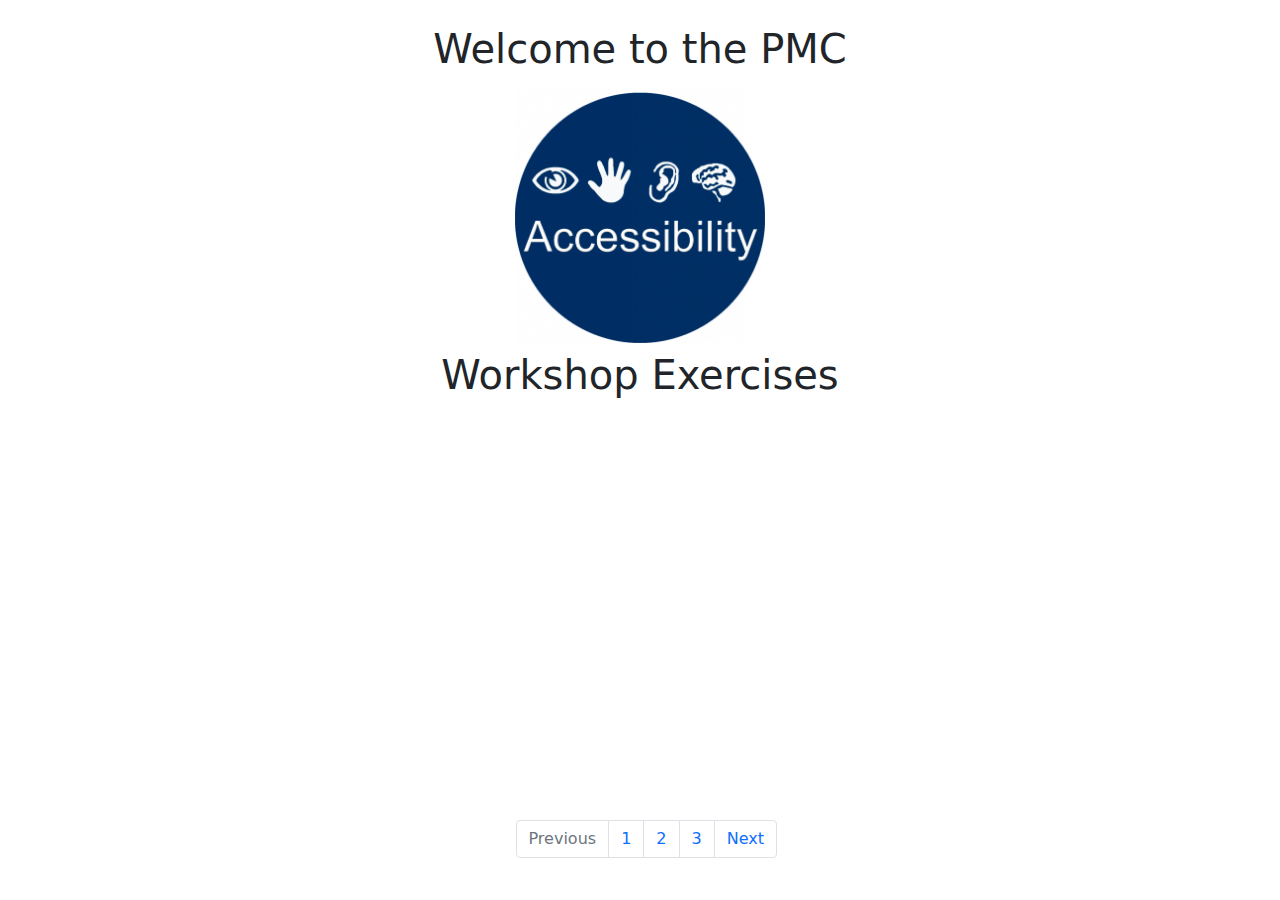
<file: index.html>
<!doctype html>
<html lang="en">
  <head>
    <meta charset="utf-8">
    <meta name="viewport" content="width=device-width, initial-scale=1">
    <link href="css/bootstrap.min.css" rel="stylesheet">
    <link href="css/main.css" rel="stylesheet">
    <title>PMC Accessibility Workshop 2022 - Main Page</title>
  </head>
  <body class="d-flex flex-column h-100 min-vh-100 justify-content-center">
    <main>
        <div class="container">
          <div class="row">
            <div class="col align-self-center">
              <center>
              <h1>Welcome to the PMC</h1>
              <img src="img/accessibility_logo.png" width="250" class="my-2"/>
              <h1>Workshop Exercises</h1>
            </center>
            </div>
          </div>
        </div>
    </main>
    <footer class="footer mt-auto py-3 bg-white">
        <div class="container">
          <center>
            <nav aria-label="Page navigation">
                <ul class="pagination">
                  <li class="page-item disabled"><a class="page-link" href="#">Previous</a></li>
                  <li class="page-item"><a class="page-link" href="accessibility-workshop-exercise-1.html">1</a></li>
                  <li class="page-item"><a class="page-link" href="accessibility-workshop-exercise-2.html">2</a></li>
                  <li class="page-item"><a class="page-link" href="accessibility-workshop-exercise-3.html">3</a></li>
                  <li class="page-item"><a class="page-link" href="accessibility-workshop-exercise-1.html">Next</a></li>
                </ul>
            </nav>
          </center>
        </div>
    </footer>
    <script src="js/bootstrap.bundle.min.js"></script>
  </body>
</html>
</file>
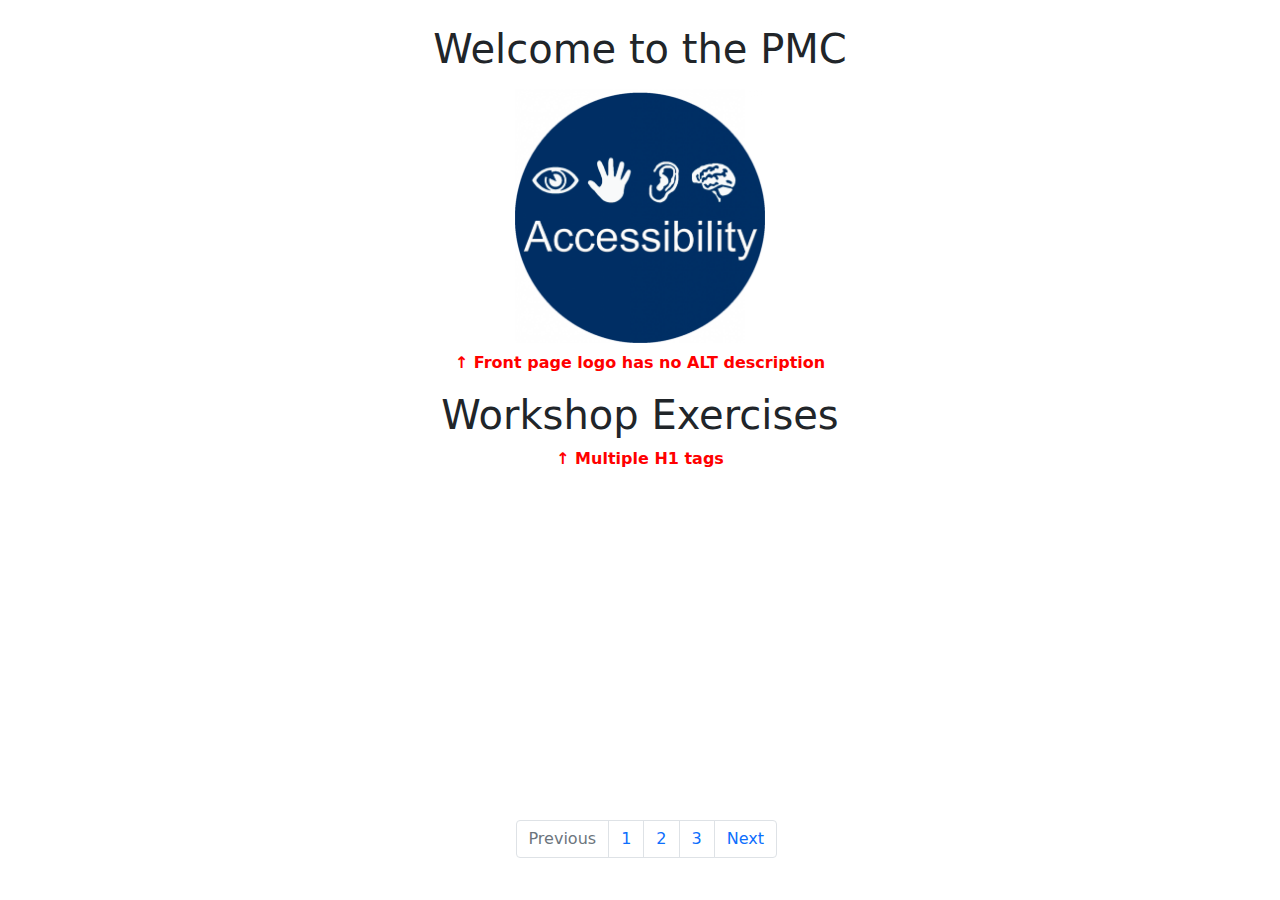
<file: solution/index.html>
<!doctype html>
<html lang="en">
  <head>
    <meta charset="utf-8">
    <meta name="viewport" content="width=device-width, initial-scale=1">
    <link href="../css/bootstrap.min.css" rel="stylesheet">
    <link href="../css/main.css" rel="stylesheet">
    <title>PMC Accessibility Workshop 2022 - Main Page</title>
  </head>
  <body class="d-flex flex-column h-100 min-vh-100 justify-content-center">
    <main>
        <div class="container">
          <div class="row">
            <div class="col align-self-center">
              <center>
              <h1>Welcome to the PMC</h1>
              <img src="../img/accessibility_logo.png" width="250" class="my-2" />
              <p class="solution">&uarr; Front page logo has no ALT description</p>
              <h1>Workshop Exercises</h1>
              <p class="solution">&uarr; Multiple H1 tags</p>
            </center>
            </div>
          </div>
        </div>
    </main>
    <footer class="footer mt-auto py-3 bg-white">
        <div class="container">
          <center>
            <nav aria-label="Page navigation">
                <ul class="pagination">
                  <li class="page-item disabled"><a class="page-link" href="#">Previous</a></li>
                  <li class="page-item"><a class="page-link" href="accessibility-workshop-exercise-1.html">1</a></li>
                  <li class="page-item"><a class="page-link" href="accessibility-workshop-exercise-2.html">2</a></li>
                  <li class="page-item"><a class="page-link" href="accessibility-workshop-exercise-3.html">3</a></li>
                  <li class="page-item"><a class="page-link" href="accessibility-workshop-exercise-1.html">Next</a></li>
                </ul>
            </nav>
          </center>
        </div>
    </footer>
    <script src="../js/bootstrap.bundle.min.js"></script>
  </body>
</html>
</file>
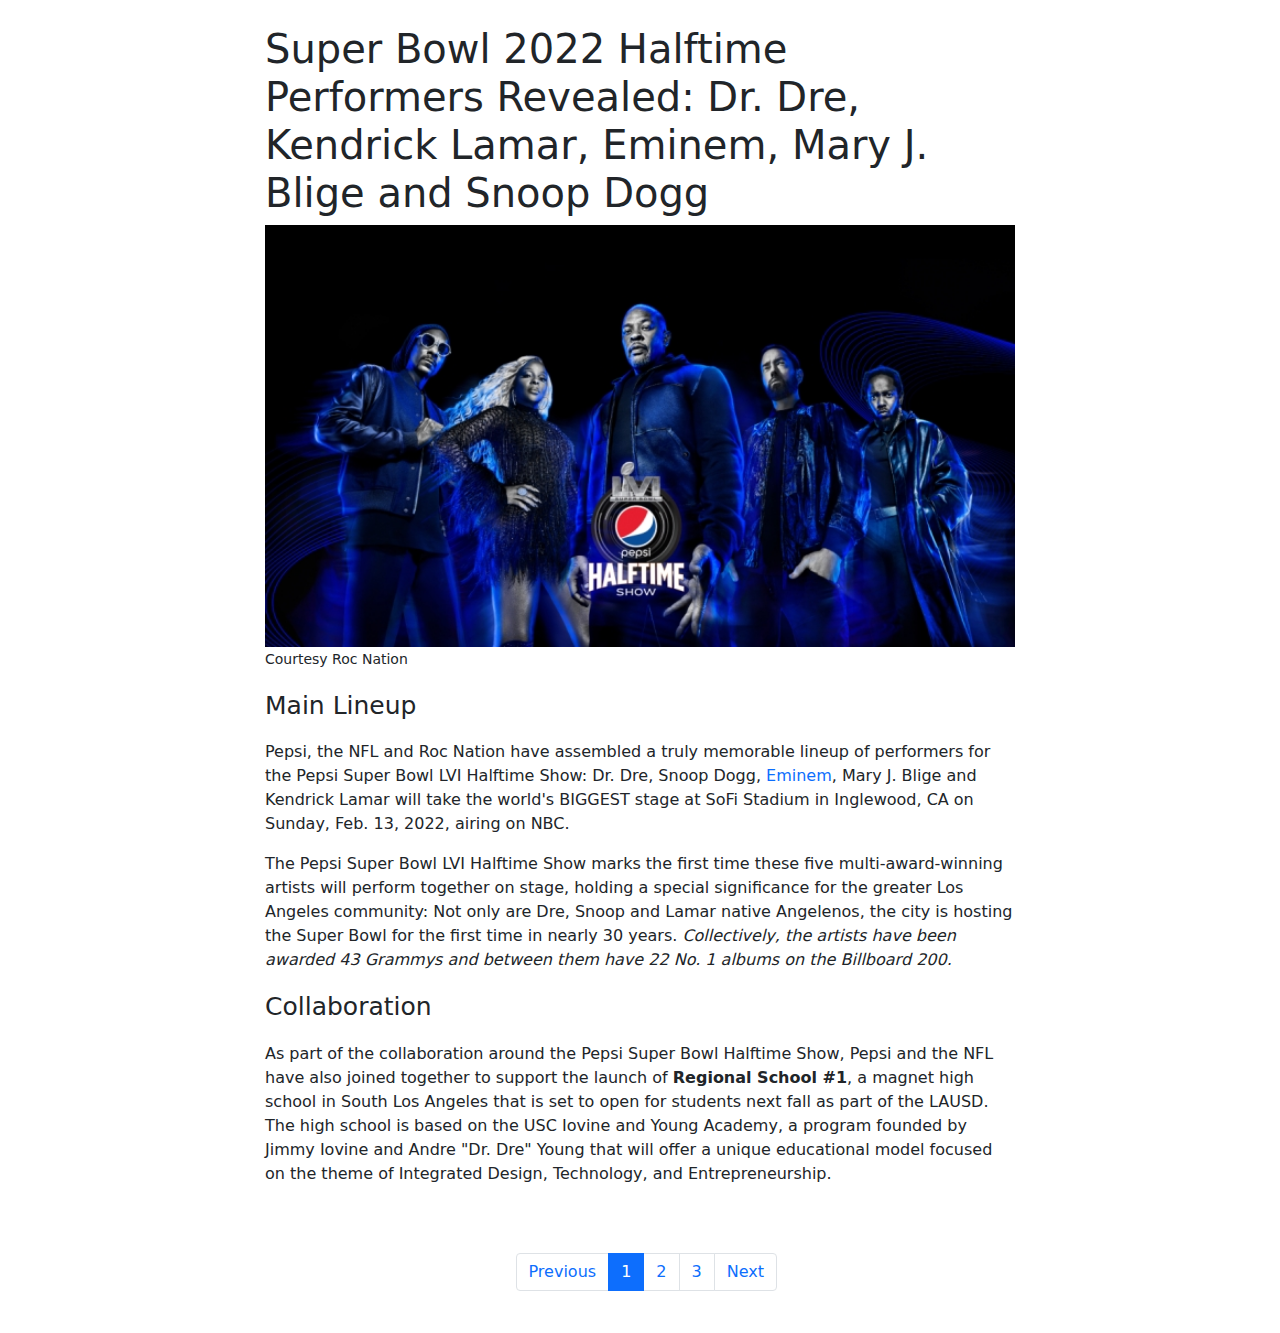
<file: accessibility-workshop-exercise-1.html>
<!doctype html>
<html lang="en">
  <head>
    <meta charset="utf-8">
    <meta name="viewport" content="width=device-width, initial-scale=1">
    <link href="css/bootstrap.min.css" rel="stylesheet">
    <link href="css/main.css" rel="stylesheet">
    <title>PMC Accessibility Workshop 2022 - Exercise 1</title>
  </head>
  <body class="d-flex flex-column h-100  min-vh-100 justify-content-center">
    <main class="flex-shrink-0">
      <div class="article container">
        <div class="row">
          <h1>Super Bowl 2022 Halftime Performers Revealed: Dr. Dre, Kendrick Lamar, Eminem, Mary J. Blige and Snoop Dogg</h1>
          <img src="img/SBHTS-2022.jpg" alt="SBHTS-2022.jpg" aria-labelledby="caption"/>
          <p id="caption"><small>Courtesy Roc Nation</small></p>
          <p class="heading">Main Lineup</p>
          <p>Pepsi, the NFL and Roc Nation have assembled a truly memorable lineup of performers for the Pepsi Super Bowl LVI Halftime Show: Dr. Dre, Snoop Dogg, <a href="https://www.eminem.com/" target="_blank">Eminem</a>, Mary J. Blige and Kendrick Lamar will take the world's BIGGEST stage at SoFi Stadium in Inglewood, CA on Sunday, Feb. 13, 2022, airing on NBC.</p>
          <p>The Pepsi Super Bowl LVI Halftime Show marks the first time these five multi-award-winning artists will perform together on stage, holding a special significance for the greater Los Angeles community: Not only are Dre, Snoop and Lamar native Angelenos, the city is hosting the Super Bowl for the first time in nearly 30 years. <i>Collectively, the artists have been awarded 43 Grammys and between them have 22 No. 1 albums on the Billboard 200.</i></p>
          <p class="heading">Collaboration</p>
          <p>As part of the collaboration around the Pepsi Super Bowl Halftime Show, Pepsi and the NFL have also joined together to support the launch of <b>Regional School #1</b>, a magnet high school in South Los Angeles that is set to open for students next fall as part of the LAUSD. The high school is based on the USC Iovine and Young Academy, a program founded by Jimmy Iovine and Andre "Dr. Dre" Young that will offer a unique educational model focused on the theme of Integrated Design, Technology, and Entrepreneurship.</p>
        </div>
      </div>
    </main>
    <footer class="footer mt-auto py-3 bg-white">
        <div class="container">
          <center>
            <nav aria-label="Page navigation">
                <ul class="pagination">
                  <li class="page-item"><a class="page-link" href="index.html">Previous</a></li>
                  <li class="page-item active"><a class="page-link" href="accessibility-workshop-exercise-1.html" aria-current="page">1</a></li>
                  <li class="page-item"><a class="page-link" href="accessibility-workshop-exercise-2.html">2</a></li>
                  <li class="page-item"><a class="page-link" href="accessibility-workshop-exercise-3.html">3</a></li>
                  <li class="page-item"><a class="page-link" href="accessibility-workshop-exercise-2.html">Next</a></li>
                </ul>
            </nav>
          </center>
        </div>
    </footer>
    <script src="js/bootstrap.bundle.min.js"></script>
  </body>
</html>
</file>
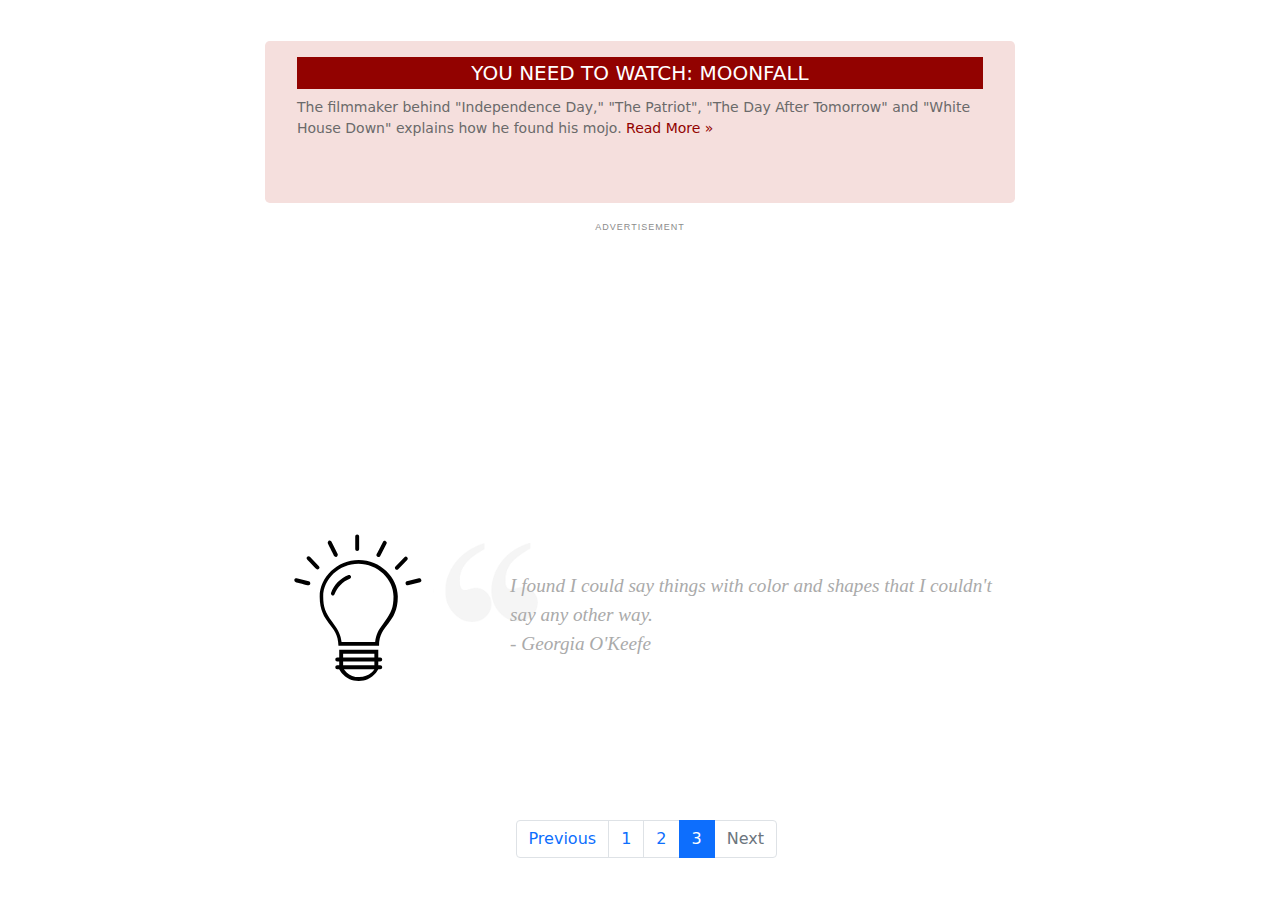
<file: accessibility-workshop-exercise-3.html>
<!doctype html>
<html lang="en">
  <head>
    <meta charset="utf-8">
    <meta name="viewport" content="width=device-width, initial-scale=1">
    <link href="css/bootstrap.min.css" rel="stylesheet">
    <link href="css/main.css" rel="stylesheet">
    <title>PMC Accessibility Workshop 2022 - Exercise 3</title>
  </head>
  <body class="d-flex flex-column h-100  min-vh-100">
    <main class="flex-shrink-0">
        <div class="container justify-content-center">
          <div class="jumbotron mt-3">
            <h1>You Need to Watch: Moonfall</h1>
            <p>The filmmaker behind "Independence Day," "The Patriot", "The Day After Tomorrow" and "White House Down" explains how he found his mojo. <a href="">Read More &raquo;</a></p>
          </div>
        </div>
        <div class="d-flex flex-row justify-content-center">
          <div>
            <div id="gpt-slot-1" class="ad">
              <iframe src="https://serene-bhabha-204986.netlify.app/" frameBorder="0" scrolling="no" style="width:300px;height:250px;overflow:hidden;"></iframe>
            </div>
          </div>
        </div>
        <div class="container">
          <div class="d-flex flex-row">
            <div class="w-25">
              <svg role="img" version="1.1" xmlns="http://www.w3.org/2000/svg" xmlns:xlink="http://www.w3.org/1999/xlink" x="0px" y="0px" viewBox="0 0 48 48" xml:space="preserve">
              <path d="M19,39v-1h-0.5c-0.3,0-0.5-0.2-0.5-0.5s0.2-0.5,0.5-0.5H19v-2h10v2h0.5c0.3,0,0.5,0.2,0.5,0.5S29.8,38,29.5,38H29v1h0.5
                  c0.3,0,0.5,0.2,0.5,0.5S29.8,40,29.5,40H29c0,0-1.4,3-5,3s-5-3-5-3h-0.5c-0.3,0-0.5-0.2-0.5-0.5s0.2-0.5,0.5-0.5H19z M20,39h8v-1h-8
                  V39z M20.2,40c0.2,0.3,0.4,0.5,0.7,0.8c0.8,0.8,1.9,1.2,3.2,1.2s2.3-0.5,3.2-1.2c0.3-0.2,0.5-0.5,0.7-0.8H20.2L20.2,40z M20,37h8v-1
                  h-8V37z M16.1,7.8c-0.1-0.2,0-0.5,0.2-0.7c0.2-0.1,0.5,0,0.7,0.2l1.6,3.2c0.1,0.2,0,0.5-0.2,0.7c-0.2,0.1-0.5,0-0.7-0.2
                  C17.7,11,16.1,7.8,16.1,7.8z M30.2,7.4c0.1-0.2,0.4-0.4,0.7-0.2c0.2,0.1,0.4,0.4,0.2,0.7L29.5,11c-0.1,0.2-0.4,0.4-0.7,0.2
                  c-0.2-0.1-0.4-0.4-0.2-0.7C28.6,10.6,30.2,7.4,30.2,7.4z M23.1,6c0-0.3,0.2-0.5,0.5-0.5s0.5,0.2,0.5,0.5v3.2c0,0.3-0.2,0.5-0.5,0.5
                  s-0.5-0.2-0.5-0.5V6z M10.8,11.9c-0.2-0.2-0.2-0.5,0-0.7c0.2-0.2,0.5-0.2,0.7,0l2.3,2.4c0.2,0.2,0.2,0.5,0,0.7
                  c-0.2,0.2-0.5,0.2-0.7,0C13.1,14.3,10.8,11.9,10.8,11.9z M7.9,17.7c-0.3-0.1-0.4-0.3-0.4-0.6c0.1-0.3,0.3-0.4,0.6-0.4c0,0,0,0,0,0
                  l3.1,0.8c0.3,0.1,0.4,0.3,0.4,0.6c-0.1,0.3-0.3,0.4-0.6,0.4c0,0,0,0,0,0C11,18.5,7.9,17.7,7.9,17.7z M39.7,17.7l-3.1,0.8
                  c-0.3,0.1-0.5-0.1-0.6-0.4c-0.1-0.3,0.1-0.5,0.3-0.6l3.1-0.8c0.3-0.1,0.5,0.1,0.6,0.4C40.1,17.4,40,17.6,39.7,17.7z M35.7,11.3
                  c0.2-0.2,0.5-0.2,0.7,0c0.2,0.2,0.2,0.5,0,0.7c0,0,0,0,0,0l-2.3,2.4c-0.2,0.2-0.5,0.2-0.7,0c-0.2-0.2-0.2-0.5,0-0.7c0,0,0,0,0,0
                  L35.7,11.3z M18.8,34c0-5.5-4.8-5.5-4.8-12.6c0-5,4.5-9.4,10-9.4s10,4.4,10,9.4c0,7.1-4.8,7.1-4.8,12.6H18.8z M28.2,33
                  c0.2-1.8,0.8-3,2.1-4.7l0.4-0.6c1.6-2.1,2.2-3.5,2.2-6.3c0-4.5-4.1-8.4-9-8.4s-9,3.9-9,8.4c0,2.7,0.6,4.2,2.2,6.3l0.4,0.6
                  c1.3,1.7,1.9,3,2.1,4.7C19.8,33,28.2,33,28.2,33z M21.4,15.9c0.3-0.1,0.5,0.1,0.6,0.3c0.1,0.2,0,0.5-0.3,0.6c-1.8,0.7-3.2,2.2-3.9,4
                  c-0.1,0.3-0.4,0.4-0.6,0.3c-0.2-0.1-0.4-0.4-0.3-0.6C17.6,18.4,19.3,16.7,21.4,15.9z"/>
              </svg>
            </div>
            <div class="w-75">
              <img src="img/blockquote.png" class="blockquote-icon"/>
              <blockquote>I found I could say things with color and shapes that I couldn't say any other way.<br/>- Georgia O'Keefe</blockquote>
            </div>
          </div>
        </div>
    </main>
    <footer class="footer mt-auto py-3 bg-white">
        <div class="container">
            <center>
            <nav aria-label="Page navigation">
                <ul class="pagination">
                  <li class="page-item"><a class="page-link" href="accessibility-workshop-exercise-2.html">Previous</a></li>
                  <li class="page-item"><a class="page-link" href="accessibility-workshop-exercise-1.html">1</a></li>
                  <li class="page-item"><a class="page-link" href="accessibility-workshop-exercise-2.html" aria-current="page">2</a></li>
                  <li class="page-item active"><a class="page-link" href="accessibility-workshop-exercise-3.html">3</a></li>
                  <li class="page-item disabled"><a class="page-link" href="#">Next</a></li>
                </ul>
            </nav>
        </center>
        </div>
    </footer>
    <script src="js/bootstrap.bundle.min.js"></script>
  </body>
</html>
</file>
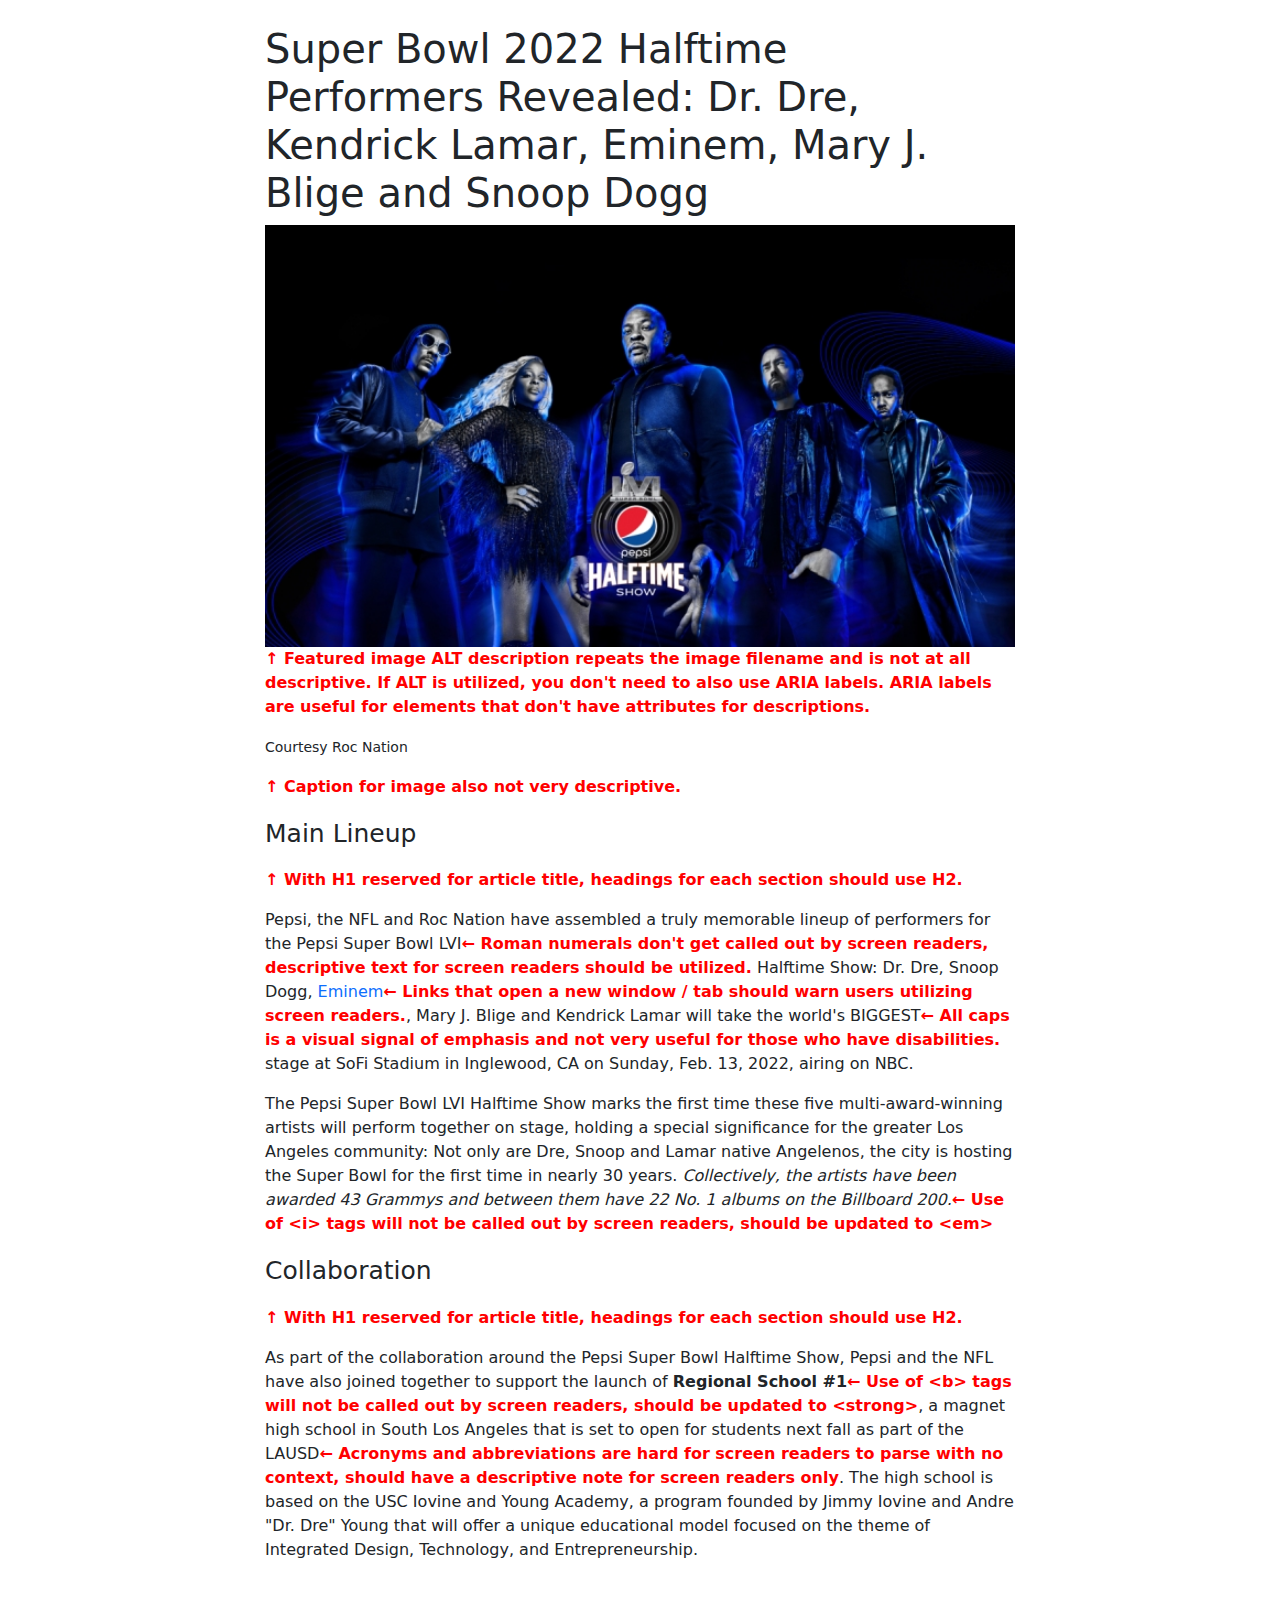
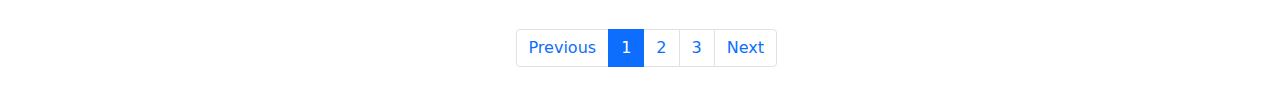
<file: solution/accessibility-workshop-exercise-1.html>
<!doctype html>
<html lang="en">
  <head>
    <meta charset="utf-8">
    <meta name="viewport" content="width=device-width, initial-scale=1">
    <link href="../css/bootstrap.min.css" rel="stylesheet">
    <link href="../css/main.css" rel="stylesheet">
    <title>PMC Accessibility Workshop 2022 - Exercise 1</title>
  </head>
  <body class="d-flex flex-column h-100  min-vh-100 justify-content-center">
    <main class="flex-shrink-0">
      <div class="article container">
        <div class="row">
          <h1>Super Bowl 2022 Halftime Performers Revealed: Dr. Dre, Kendrick Lamar, Eminem, Mary J. Blige and Snoop Dogg</h1>
          <img src="../img/SBHTS-2022.jpg" alt="SBHTS-2022.jpg" aria-labelledby="caption"/>
          <p class="solution">&uarr; Featured image ALT description repeats the image filename and is not at all descriptive. If ALT is utilized, you don't need to also use ARIA labels. ARIA labels are useful for elements that don't have attributes for descriptions.</p>
          <p id="caption"><small>Courtesy Roc Nation</small></p>
          <p class="solution">&uarr; Caption for image also not very descriptive.</p>
          <p class="heading">Main Lineup</p>
          <p class="solution">&uarr; With H1 reserved for article title, headings for each section should use H2.</p>
          <p>Pepsi, the NFL and Roc Nation have assembled a truly memorable lineup of performers for the Pepsi Super Bowl LVI<span class="solution">&larr; Roman numerals don't get called out by screen readers, descriptive text for screen readers should be utilized.</span> Halftime Show: Dr. Dre, Snoop Dogg, <a href="https://www.eminem.com/" target="_blank">Eminem</a><span class="solution">&larr; Links that open a new window / tab should warn users utilizing screen readers.</span>, Mary J. Blige and Kendrick Lamar will take the world's BIGGEST<span class="solution">&larr; All caps is a visual signal of emphasis and not very useful for those who have disabilities.</span> stage at SoFi Stadium in Inglewood, CA on Sunday, Feb. 13, 2022, airing on NBC.</p>
          <p>The Pepsi Super Bowl LVI Halftime Show marks the first time these five multi-award-winning artists will perform together on stage, holding a special significance for the greater Los Angeles community: Not only are Dre, Snoop and Lamar native Angelenos, the city is hosting the Super Bowl for the first time in nearly 30 years. <i>Collectively, the artists have been awarded 43 Grammys and between them have 22 No. 1 albums on the Billboard 200.</i><span class="solution">&larr; Use of &lt;i&gt; tags will not be called out by screen readers, should be updated to &lt;em&gt;</span></p>
          <p class="heading">Collaboration</p>
          <p class="solution">&uarr; With H1 reserved for article title, headings for each section should use H2.</p>
          <p>As part of the collaboration around the Pepsi Super Bowl Halftime Show, Pepsi and the NFL have also joined together to support the launch of <b>Regional School #1</b><span class="solution">&larr; Use of &lt;b&gt; tags will not be called out by screen readers, should be updated to &lt;strong&gt;</span>, a magnet high school in South Los Angeles that is set to open for students next fall as part of the LAUSD<span class="solution">&larr; Acronyms and abbreviations are hard for screen readers to parse with no context, should have a descriptive note for screen readers only</span>. The high school is based on the USC Iovine and Young Academy, a program founded by Jimmy Iovine and Andre "Dr. Dre" Young that will offer a unique educational model focused on the theme of Integrated Design, Technology, and Entrepreneurship.</p>
        </div>
      </div>
    </main>
    <footer class="footer mt-auto py-3 bg-white">
        <div class="container">
          <center>
            <nav aria-label="Page navigation">
                <ul class="pagination">
                  <li class="page-item"><a class="page-link" href="index.html">Previous</a></li>
                  <li class="page-item active"><a class="page-link" href="accessibility-workshop-exercise-1.html" aria-current="page">1</a></li>
                  <li class="page-item"><a class="page-link" href="accessibility-workshop-exercise-2.html">2</a></li>
                  <li class="page-item"><a class="page-link" href="accessibility-workshop-exercise-3.html">3</a></li>
                  <li class="page-item"><a class="page-link" href="accessibility-workshop-exercise-2.html">Next</a></li>
                </ul>
            </nav>
          </center>
        </div>
    </footer>
    <script src="../js/bootstrap.bundle.min.js"></script>
  </body>
</html>
</file>
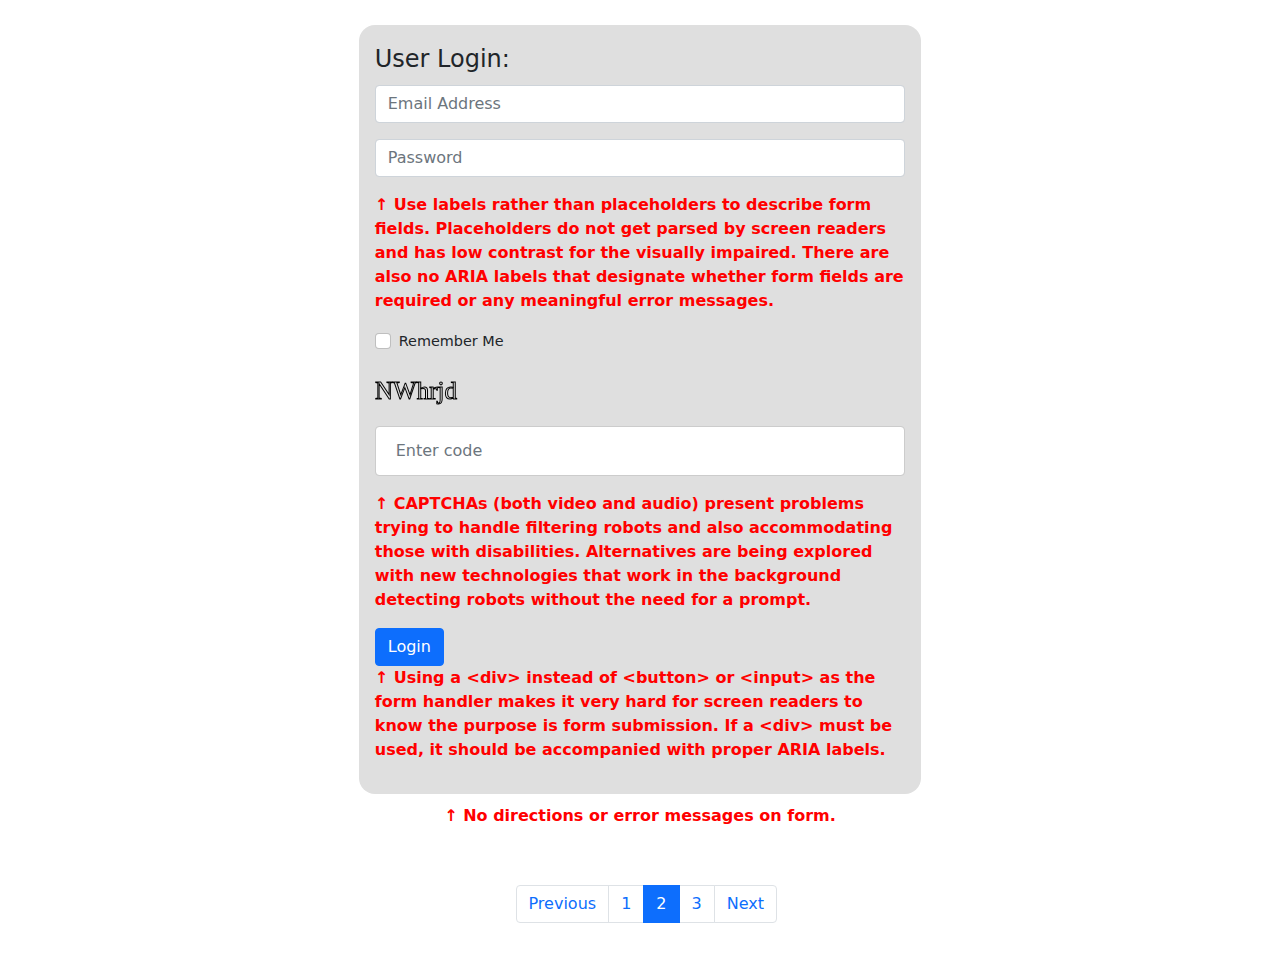
<file: solution/accessibility-workshop-exercise-2.html>
<!doctype html>
<html lang="en">
  <head>
    <meta charset="utf-8">
    <meta name="viewport" content="width=device-width, initial-scale=1">
    <link href="../css/bootstrap.min.css" rel="stylesheet">
    <link href="../css/main.css" rel="stylesheet">
    <link href="../css/captcha.css" rel="stylesheet">
    <title>PMC Accessibility Workshop 2022 - Exercise 2</title>
  </head>
  <body class="d-flex flex-column h-100  min-vh-100" onload="createCaptcha()">
    <main class="flex-shrink-0">
        <div class="container">
          <div class="d-flex flex-row justify-content-center">
            <form id="loginForm" onsubmit="validateCaptcha()">
              <fieldset>
                <legend>User Login:</legend>
                <div class="mb-3">
                  <input type="email" class="form-control" id="emailAddress" placeholder="Email Address">
                </div>
                <div class="mb-3">
                  <input type="password" class="form-control" id="emailPassword" placeholder="Password">
                </div>
                <p class="solution">&uarr; Use labels rather than placeholders to describe form fields. Placeholders do not get parsed by screen readers and has low contrast for the visually impaired. There are also no ARIA labels that designate whether form fields are required or any meaningful error messages.</p>
                <div class="mb-3 form-check">
                  <input type="checkbox" class="form-check-input" id="rememberMe">
                  <label class="form-check-label" for="rememberMe">Remember Me</label>
                </div>
                <div class="mb-3">
                  <div id="captcha"></div>
                  <input type="text" class="form-control" id="captchaTextBox" placeholder="Enter code"/>
                  <div id="captchaMsg"></div>
                </div>
                <p class="solution">&uarr; CAPTCHAs (both video and audio) present problems trying to handle filtering robots and also accommodating those with disabilities. Alternatives are being explored with new technologies that work in the background detecting robots without the need for a prompt.</p>
                <div id="login" class="btn btn-primary">Login</div>
                <p class="solution">&uarr; Using a &lt;div&gt; instead of &lt;button&gt; or &lt;input&gt; as the form handler makes it very hard for screen readers to know the purpose is form submission. If a &lt;div&gt; must be used, it should be accompanied with proper ARIA labels.</p>
              </fieldset>
            </form>
          </div>
        </div>
        <center>
          <p class="solution">&uarr; No directions or error messages on form.</p>
        </center>
    </main>
    <footer class="footer mt-auto py-3 bg-white">
        <div class="container">
            <center>
            <nav aria-label="Page navigation">
                <ul class="pagination">
                  <li class="page-item"><a class="page-link" href="accessibility-workshop-exercise-1.html">Previous</a></li>
                  <li class="page-item"><a class="page-link" href="accessibility-workshop-exercise-1.html">1</a></li>
                  <li class="page-item active"><a class="page-link" href="accessibility-workshop-exercise-2.html">2</a></li>
                  <li class="page-item"><a class="page-link" href="accessibility-workshop-exercise-3.html" aria-current="page">3</a></li>
                  <li class="page-item"><a class="page-link" href="accessibility-workshop-exercise-3.html">Next</a></li>
                </ul>
            </nav>
        </center>
        </div>
    </footer>
    <script src="../js/bootstrap.bundle.min.js"></script>
    <script src="../js/captcha.js"></script>
    <script src="../js/form.js"></script>
  </body>
</html>
</file>
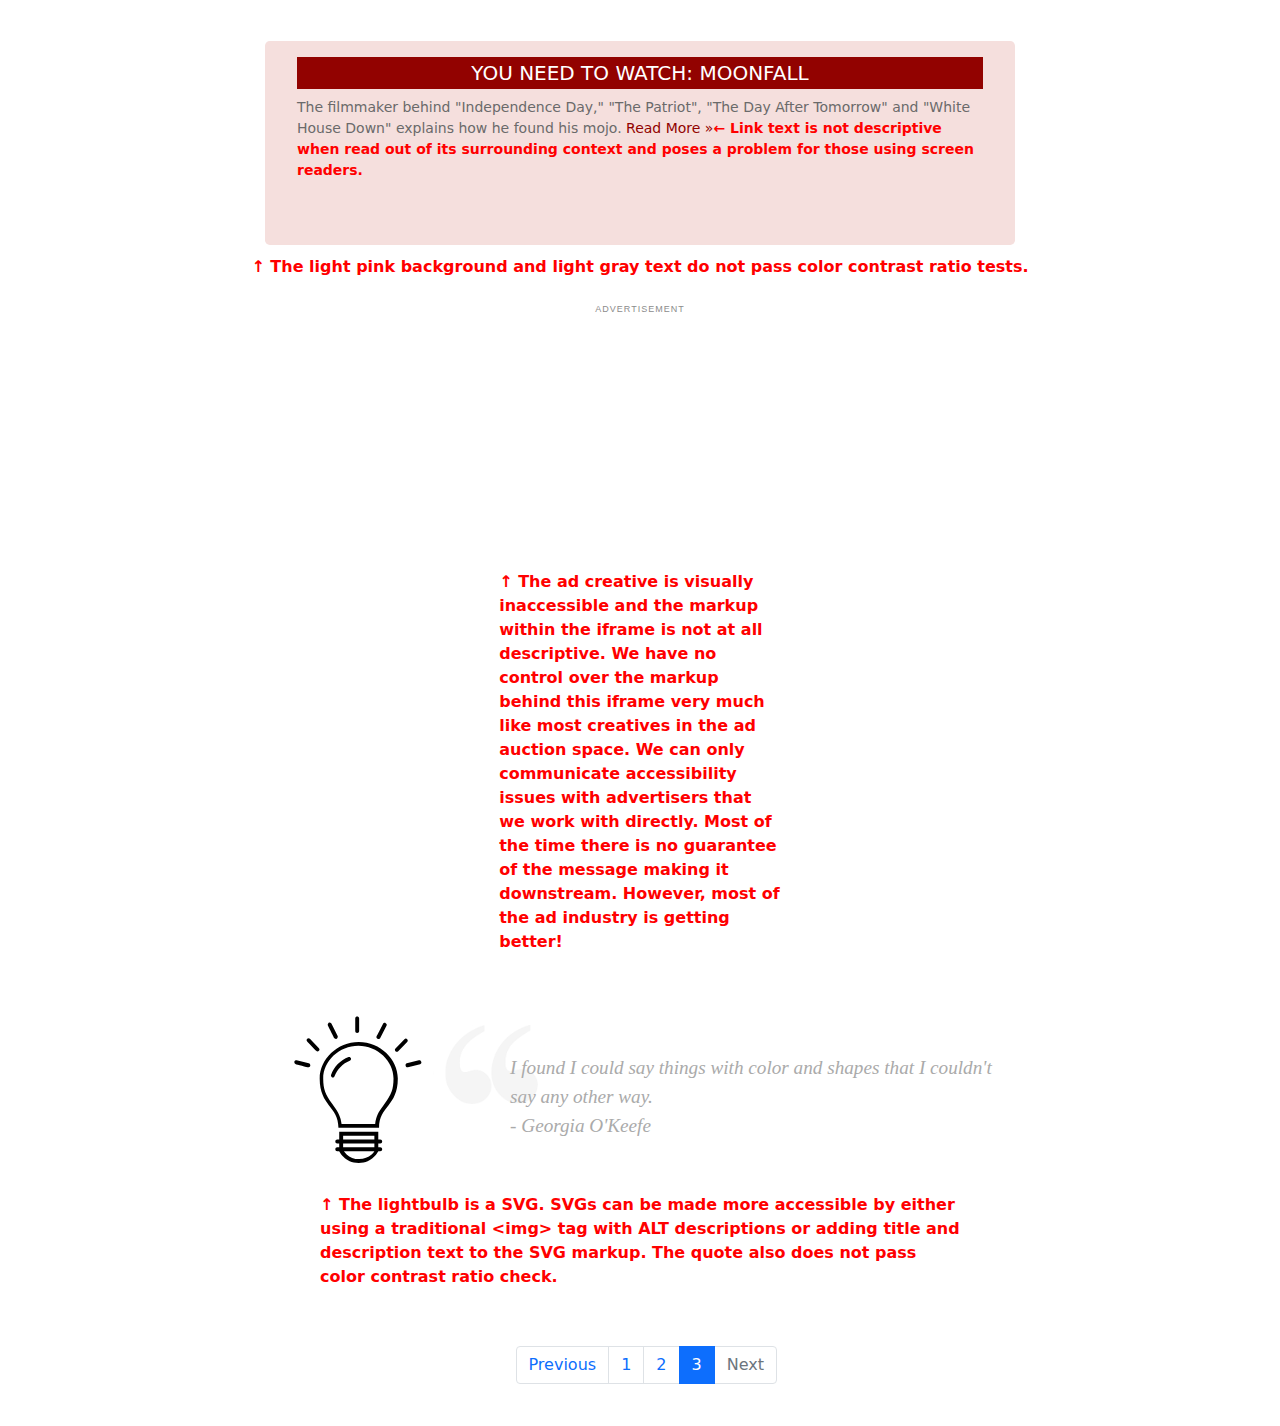
<file: solution/accessibility-workshop-exercise-3.html>
<!doctype html>
<html lang="en">
  <head>
    <meta charset="utf-8">
    <meta name="viewport" content="width=device-width, initial-scale=1">
    <link href="../css/bootstrap.min.css" rel="stylesheet">
    <link href="../css/main.css" rel="stylesheet">
    <title>PMC Accessibility Workshop 2022 - Exercise 3</title>
  </head>
  <body class="d-flex flex-column h-100  min-vh-100">
    <main class="flex-shrink-0">
        <div class="container justify-content-center">
          <div class="jumbotron mt-3">
            <h1>You Need to Watch: Moonfall</h1>
            <p>The filmmaker behind "Independence Day," "The Patriot", "The Day After Tomorrow" and "White House Down" explains how he found his mojo. <a href="">Read More &raquo;</a><span class="solution">&larr; Link text is not descriptive when read out of its surrounding context and poses a problem for those using screen readers.</span></p>
          </div>
        </div>
        <div class="d-flex flex-row justify-content-center">
          <p class="solution">&uarr; The light pink background and light gray text do not pass color contrast ratio tests.</p>
        </div>
        <div class="d-flex flex-row justify-content-center">
          <div>
            <div id="gpt-slot-1" class="ad">
              <iframe src="https://serene-bhabha-204986.netlify.app/" frameBorder="0" scrolling="no" style="width:300px;height:250px;overflow:hidden;"></iframe>
            </div>
          </div>
        </div>
        <div class="d-flex flex-row justify-content-center">
          <p class="solution" style="width:22%;">&uarr; The ad creative is visually inaccessible and the markup within the iframe is not at all descriptive. We have no control over the markup behind this iframe very much like most creatives in the ad auction space. We can only communicate accessibility issues with advertisers that we work with directly. Most of the time there is no guarantee of the message making it downstream. However, most of the ad industry is getting better!</p>
        </div>
        <div class="container">
          <div class="d-flex flex-row">
            <div class="w-25">
              <svg role="img" version="1.1" xmlns="http://www.w3.org/2000/svg" xmlns:xlink="http://www.w3.org/1999/xlink" x="0px" y="0px" viewBox="0 0 48 48" xml:space="preserve">
              <path d="M19,39v-1h-0.5c-0.3,0-0.5-0.2-0.5-0.5s0.2-0.5,0.5-0.5H19v-2h10v2h0.5c0.3,0,0.5,0.2,0.5,0.5S29.8,38,29.5,38H29v1h0.5
                  c0.3,0,0.5,0.2,0.5,0.5S29.8,40,29.5,40H29c0,0-1.4,3-5,3s-5-3-5-3h-0.5c-0.3,0-0.5-0.2-0.5-0.5s0.2-0.5,0.5-0.5H19z M20,39h8v-1h-8
                  V39z M20.2,40c0.2,0.3,0.4,0.5,0.7,0.8c0.8,0.8,1.9,1.2,3.2,1.2s2.3-0.5,3.2-1.2c0.3-0.2,0.5-0.5,0.7-0.8H20.2L20.2,40z M20,37h8v-1
                  h-8V37z M16.1,7.8c-0.1-0.2,0-0.5,0.2-0.7c0.2-0.1,0.5,0,0.7,0.2l1.6,3.2c0.1,0.2,0,0.5-0.2,0.7c-0.2,0.1-0.5,0-0.7-0.2
                  C17.7,11,16.1,7.8,16.1,7.8z M30.2,7.4c0.1-0.2,0.4-0.4,0.7-0.2c0.2,0.1,0.4,0.4,0.2,0.7L29.5,11c-0.1,0.2-0.4,0.4-0.7,0.2
                  c-0.2-0.1-0.4-0.4-0.2-0.7C28.6,10.6,30.2,7.4,30.2,7.4z M23.1,6c0-0.3,0.2-0.5,0.5-0.5s0.5,0.2,0.5,0.5v3.2c0,0.3-0.2,0.5-0.5,0.5
                  s-0.5-0.2-0.5-0.5V6z M10.8,11.9c-0.2-0.2-0.2-0.5,0-0.7c0.2-0.2,0.5-0.2,0.7,0l2.3,2.4c0.2,0.2,0.2,0.5,0,0.7
                  c-0.2,0.2-0.5,0.2-0.7,0C13.1,14.3,10.8,11.9,10.8,11.9z M7.9,17.7c-0.3-0.1-0.4-0.3-0.4-0.6c0.1-0.3,0.3-0.4,0.6-0.4c0,0,0,0,0,0
                  l3.1,0.8c0.3,0.1,0.4,0.3,0.4,0.6c-0.1,0.3-0.3,0.4-0.6,0.4c0,0,0,0,0,0C11,18.5,7.9,17.7,7.9,17.7z M39.7,17.7l-3.1,0.8
                  c-0.3,0.1-0.5-0.1-0.6-0.4c-0.1-0.3,0.1-0.5,0.3-0.6l3.1-0.8c0.3-0.1,0.5,0.1,0.6,0.4C40.1,17.4,40,17.6,39.7,17.7z M35.7,11.3
                  c0.2-0.2,0.5-0.2,0.7,0c0.2,0.2,0.2,0.5,0,0.7c0,0,0,0,0,0l-2.3,2.4c-0.2,0.2-0.5,0.2-0.7,0c-0.2-0.2-0.2-0.5,0-0.7c0,0,0,0,0,0
                  L35.7,11.3z M18.8,34c0-5.5-4.8-5.5-4.8-12.6c0-5,4.5-9.4,10-9.4s10,4.4,10,9.4c0,7.1-4.8,7.1-4.8,12.6H18.8z M28.2,33
                  c0.2-1.8,0.8-3,2.1-4.7l0.4-0.6c1.6-2.1,2.2-3.5,2.2-6.3c0-4.5-4.1-8.4-9-8.4s-9,3.9-9,8.4c0,2.7,0.6,4.2,2.2,6.3l0.4,0.6
                  c1.3,1.7,1.9,3,2.1,4.7C19.8,33,28.2,33,28.2,33z M21.4,15.9c0.3-0.1,0.5,0.1,0.6,0.3c0.1,0.2,0,0.5-0.3,0.6c-1.8,0.7-3.2,2.2-3.9,4
                  c-0.1,0.3-0.4,0.4-0.6,0.3c-0.2-0.1-0.4-0.4-0.3-0.6C17.6,18.4,19.3,16.7,21.4,15.9z"/>
              </svg>
            </div>
            <div class="w-75">
              <img src="../img/blockquote.png" class="blockquote-icon"/>
              <blockquote>I found I could say things with color and shapes that I couldn't say any other way.<br/>- Georgia O'Keefe</blockquote>
            </div>
          </div>
        </div>
        <div class="d-flex flex-row justify-content-center">
          <p class="solution" style="width:50%;">&uarr; The lightbulb is a SVG. SVGs can be made more accessible by either using a traditional &lt;img&gt; tag with ALT descriptions or adding title and description text to the SVG markup. The quote also does not pass color contrast ratio check.</p>
        </div>
    </main>
    <footer class="footer mt-auto py-3 bg-white">
        <div class="container">
            <center>
            <nav aria-label="Page navigation">
                <ul class="pagination">
                  <li class="page-item"><a class="page-link" href="accessibility-workshop-exercise-2.html">Previous</a></li>
                  <li class="page-item"><a class="page-link" href="accessibility-workshop-exercise-1.html">1</a></li>
                  <li class="page-item"><a class="page-link" href="accessibility-workshop-exercise-2.html" aria-current="page">2</a></li>
                  <li class="page-item active"><a class="page-link" href="accessibility-workshop-exercise-3.html">3</a></li>
                  <li class="page-item disabled"><a class="page-link" href="#">Next</a></li>
                </ul>
            </nav>
        </center>
        </div>
    </footer>
    <script src="../js/bootstrap.bundle.min.js"></script>
  </body>
</html>
</file>
<file: css/main.css>
.container {
    width: auto;
    max-width: 800px;
    padding: 25px 25px 10px 25px;
}

a {
    text-decoration: none;
}

nav {
    width: 249px;
}

.heading {
    font-size: 25px;
}

.jumbotron {
    padding: 1rem 2rem 3rem 2rem;
    background-color: #f5dfdd;
    border-radius: 0.3rem;
    color: #6a6a6a;
    font-size: 14px;
}

    .jumbotron h1 {
        background-color: #920200;
        color: #ffffff;
        padding: 0.2em 0.1em;
        text-align: center;
        font-size: 20px;
        text-transform: uppercase;
    }

    .jumbotron a {
        color: #920200;
    }

blockquote {
    color: #aaa;
    font-size: 1.2em;
    font-style: italic;
    padding-left: 3em;
    font-family: Georgia, 'Times New Roman', Times, serif;
    position: relative;
    top: -1em;
}

    .blockquote-icon {
        opacity: 15%;
        width: 20%;
        height: auto;
        position: relative;
        left: -20px;
        top: 30px;
    }

.ad {
    width: 300px;
    height: 275px;
    text-align: center;
}

.ad:before {
    content: 'ADVERTISEMENT';
    font-size: 9px;
    text-transform: uppercase;
    text-align: center;
    color: #8c8c8c;
    letter-spacing: 1px;
    margin: 3px 0;
    font-family: 'Arial',sans-serif;
    font-weight: 400;
    line-height: 1;
    display: inline-block;
    -webkit-font-smoothing: antialiased;
    -moz-osx-font-smoothing: grayscale;
}

form {
    width: 75%;
    background-color: rgb(223, 223, 223);
    padding: 1em;
    border-radius: 1em;
}

label {
    font-size: 0.9em;
}

.screen-reader-only {
    position: absolute;
    width: 1px;
    clip: rect(0 0 0 0);
    overflow: hidden;
    white-space: nowrap;
}

.solution {
    color: #f00;
    font-weight: bold;
}

@media only screen and (max-width: 480px) {
    blockquote {
        padding-left: 1.4em;
    }
    .jumbotron h1 {
        font-size: 16px;
    }
}
</file>
<file: css/captcha.css>
input[type=text] {
    padding: 12px 20px;
    display: inline-block;
    border: 1px solid #ccc;
    border-radius: 4px;
    box-sizing: border-box;
}
button{
  background-color: #4CAF50;
    border: none;
    color: white;
    padding: 12px 30px;
    text-decoration: none;
    margin: 4px 2px;
    cursor: pointer;
}
canvas{
  pointer-events: none;
}
</file>
